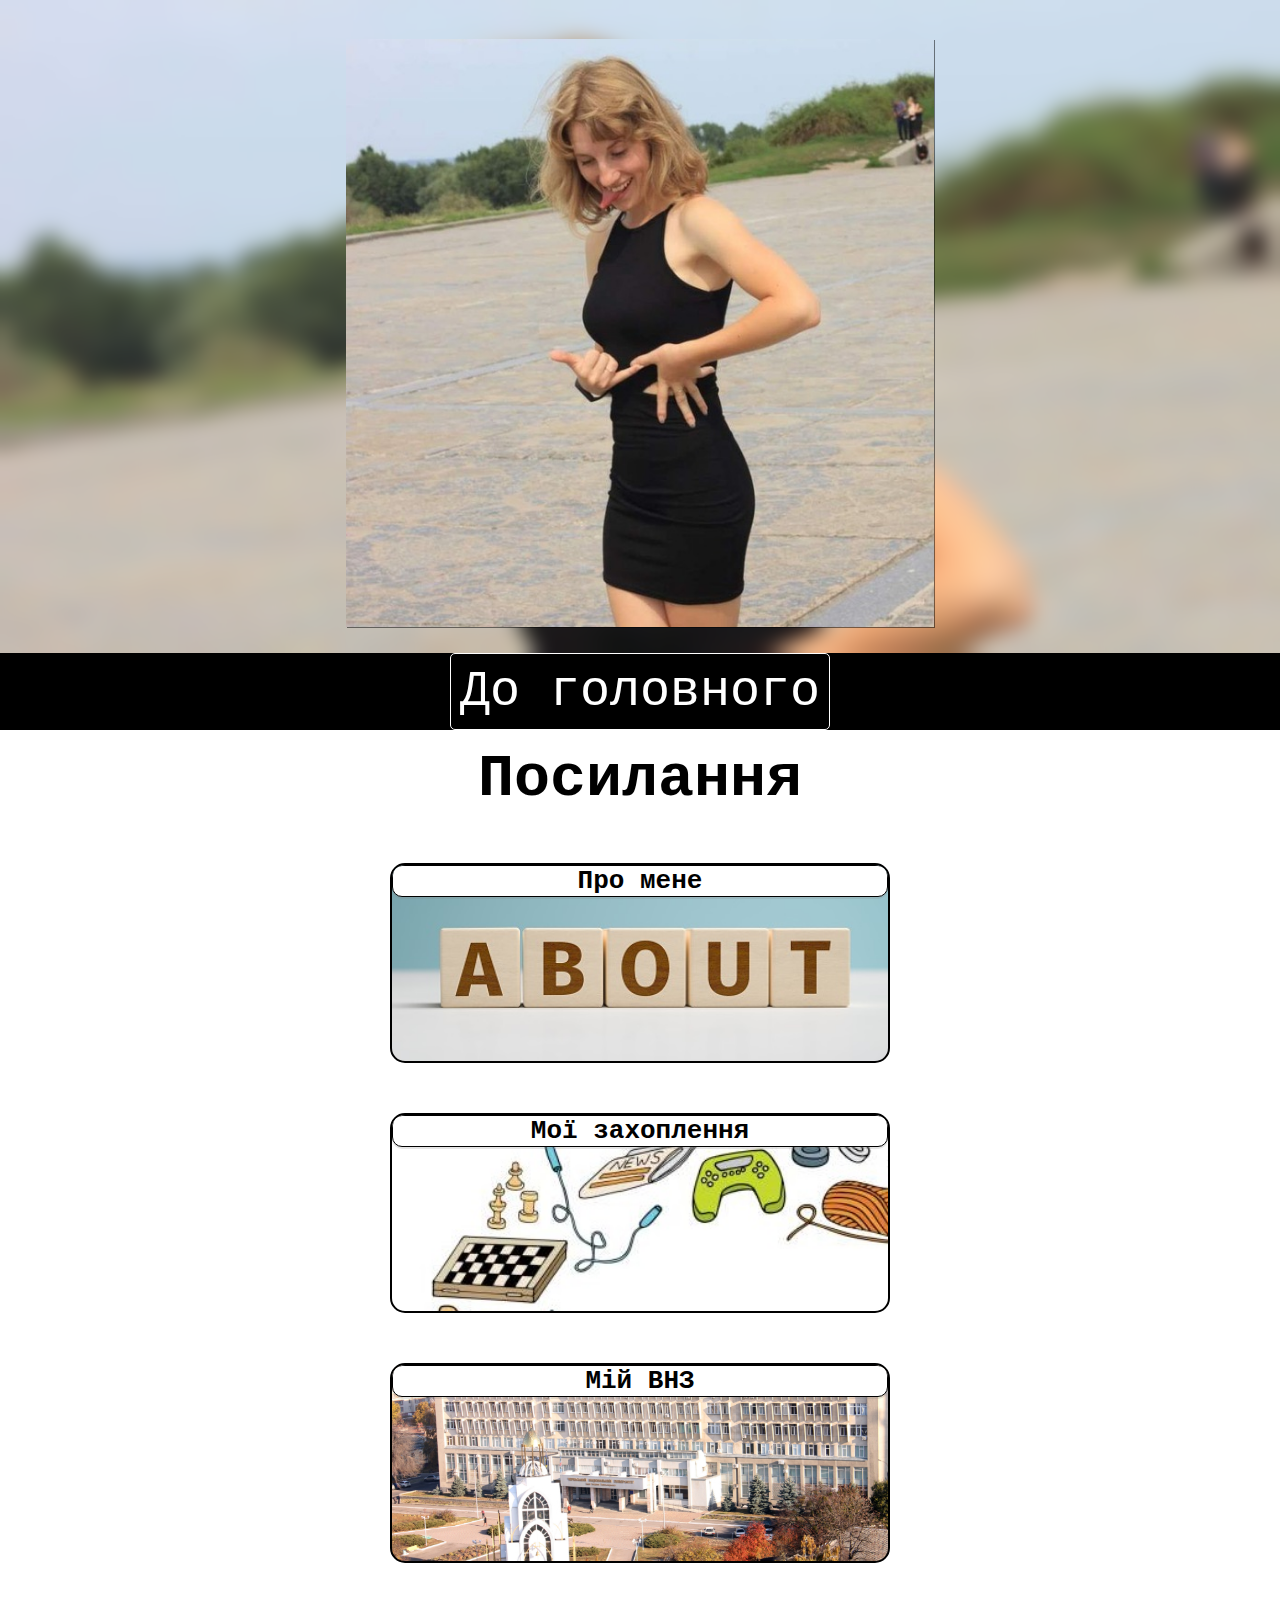
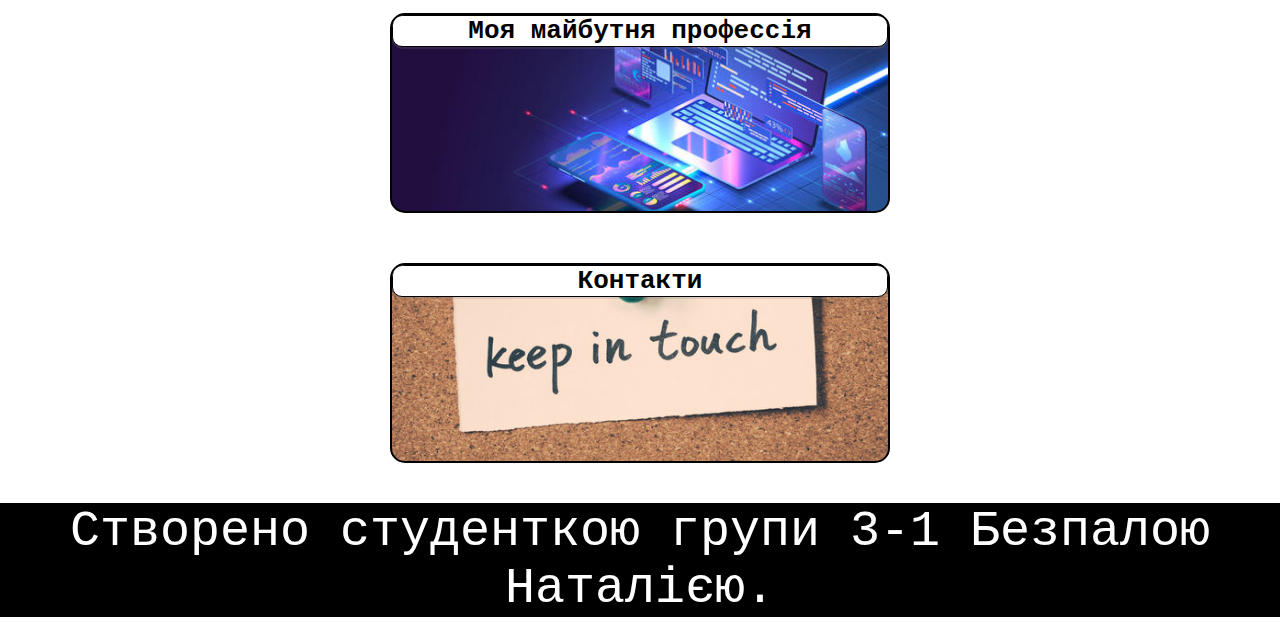
<file: index.html>
<!DOCTYPE html>
<html lang="en">
<head>
    <meta charset="UTF-8">
    <title>Мій сайт</title>
    <link rel="stylesheet" href="css/style.min.css">
    <meta name="viewport" content="width=device-width">
</head>
<body>
    <header class="header1">
        <div class="header__inner_image_wrapper1">
            <img src="" class="header__inner_image1">
        </div>
    </header>

    <div class="delimiter1">
        <button class="button_to_main1" onclick="scrollToMain()">До головного</button>
    </div>

    <main class="main1">
        <div class="wrapper">
            <h1 class="main__header1">Посилання</h1>
            <div class="main_links1">

                <div class="link_card1" style="background-image: url('assets/card_images/about.jpg')">
                    <div class="card__hidden_moveto1">
                        <h2 class="card__moveto_header1">Хто я, коротко та змістовно</h2>
                        <button class="card__moveto_button1">
                            <a href="about.html" class="card__moveto_link1">Перейти на сторінку</a>
                        </button>
                    </div>
                    <h1 class="card__header1">Про мене</h1>
                </div>

                <div class="link_card1" style="background-image: url('assets/card_images/hobby.jpg')">
                    <div class="card__hidden_moveto1">
                        <h2 class="card__moveto_header1">Розкажу, чим займаюсь у вільний час</h2>
                        <button class="card__moveto_button1">
                            <a href="hobbies.html" class="card__moveto_link1">Перейти на сторінку</a>
                        </button>
                    </div>
                    <h1 class="card__header1">Мої захоплення</h1>
                </div>

                <div class="link_card1" style="background-image: url('assets/card_images/chnu.jpg')">
                    <div class="card__hidden_moveto1">
                        <h2 class="card__moveto_header1">Дізнайся, який університет я обрала</h2>
                        <button class="card__moveto_button1">
                            <a href="chnu.html" class="card__moveto_link1">Перейти на сторінку</a>
                        </button>
                    </div>
                    <h1 class="card__header1">Мій ВНЗ</h1>
                </div>

                <div class="link_card1" style="background-image: url('assets/card_images/teacher.jpg')">
                    <div class="card__hidden_moveto1">
                        <h2 class="card__moveto_header1">Ким бажаю стати та чому</h2>
                        <button class="card__moveto_button1">
                            <a href="job.html" class="card__moveto_link1">Перейти на сторінку</a>
                        </button>
                    </div>
                    <h1 class="card__header1">Моя майбутня профессія</h1>
                </div>

                <div class="link_card1" style="background-image: url('assets/card_images/contacts.jpg')">
                    <div class="card__hidden_moveto1">
                        <h2 class="card__moveto_header1">Як до мене достучатись ?</h2>
                        <button class="card__moveto_button1">
                            <a href="contacts.html" class="card__moveto_link1">Перейти на сторінку</a>
                        </button>
                    </div>
                    <h1 class="card__header1">Контакти</h1>
                </div>

            </div>
        </div>
    </main>

    <footer class="footer">
        Створено студенткою групи 3-1 Безпалою Наталією.
    </footer>
</body>
<script src="script/index.js"></script>
</html>
</file>
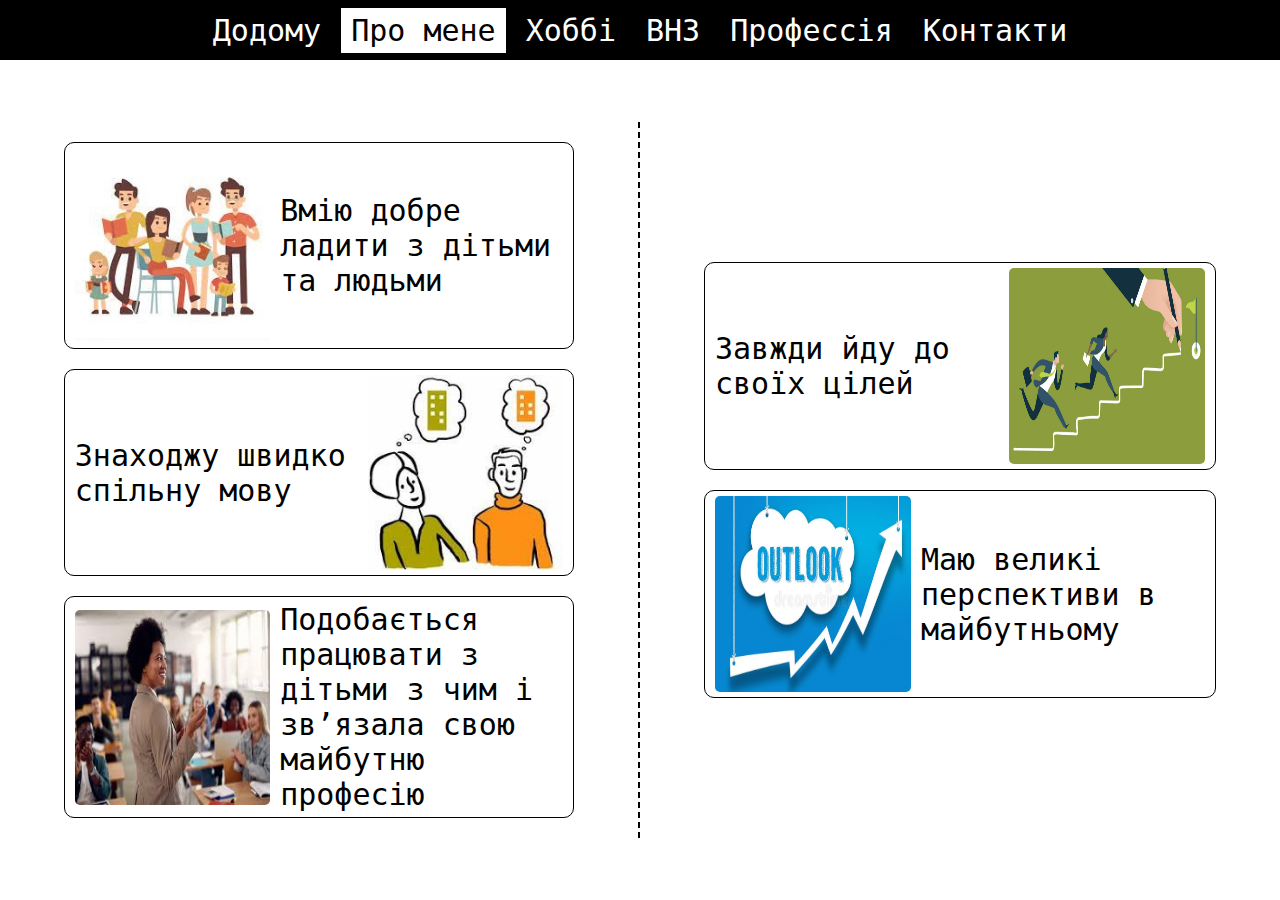
<file: about.html>
<!DOCTYPE html>
<html lang="en">
<head>
    <meta charset="UTF-8">
    <meta name="viewport">
    <title>Про мене</title>
    <link rel="stylesheet" href="css/style.min.css">
    <meta name="viewport" content="width=device-width">

</head>
<body>
    <header class="header">
        <nav class="navigation">
            <div class="link__wrapper">
                <a href="index.html" class="nav__link">Додому</a>
            </div>
            <div class="link__wrapper">
                <a href="about.html" class="nav__link nav__link_active">Про мене</a>
            </div>
            <div class="link__wrapper">
                <a href="hobbies.html" class="nav__link">Хоббі</a>
            </div>
            <div class="link__wrapper">
                <a href="chnu.html" class="nav__link">ВНЗ</a>
            </div>
            <div class="link__wrapper">
                <a href="job.html" class="nav__link">Профессія</a>
            </div>
            <div class="link__wrapper">
                <a href="contacts.html" class="nav__link">Контакти</a>
            </div>
        </nav>
    </header>

    <header class="header__mobile">
        <nav class="navigation">
            <div class="menu__wrapper">
                <div class="link__wrapper">
                    <a href="about.html" class="nav__link nav__link_active">Про мене</a>
                </div>
                <button class="menu__button" onclick="burger_menu_toggle()">
                    \/
                </button>
            </div>
            <div class="burger_menu_items">
                <a href="index.html" class="burger_menu_item">Додому</a>
                <a href="hobbies.html" class="burger_menu_item">Хоббі</a>
                <a href="chnu.html" class="burger_menu_item">ВНЗ</a>
                <a href="job.html" class="burger_menu_item">Профессія</a>
                <a href="contacts.html" class="burger_menu_item">Контакти</a>
            </div>
        </nav>
    </header>

    <main class="main main_grid">
        <div class="main__part">
            <div class="card card_intro_left">
                <img src="assets/about__cards_images/kids.jpg" alt="" class="card__image">
                <p class="card__text">Вмію добре ладити з дітьми та людьми</p>
            </div>
            <div class="card card__rightside card_intro_left">
                <img src="assets/about__cards_images/get_each_other.jpg" alt="" class="card__image">
                <p class="card__text">Знаходжу швидко спільну мову</p>
            </div>
            <div class="card card_intro_left">
                <img src="assets/about__cards_images/teacher.jpg" alt="" class="card__image">
                <p class="card__text">Подобається працювати з дітьми з чим і зв’язала свою майбутню професію</p>
            </div>
        </div>
        <div class="main__part">
            <div class="card card__rightside card_intro_right">
                <img src="assets/about__cards_images/goal.jpg" alt="" class="card__image">
                <p class="card__text">Завжди йду до своїх цілей</p>
            </div>
            <div class="card card_intro_right">
                <img src="assets/about__cards_images/outlook.jpg" alt="" class="card__image">
                <p class="card__text">Маю великі перспективи в майбутньому</p>
            </div>
        </div>
    </main>

    <section class="mobile_main">
        <div class="card card_intro_left">
            <img src="assets/about__cards_images/kids.jpg" alt="" class="card__image">
            <p class="card__text">Вмію добре ладити з дітьми та людьми</p>
        </div>
        <div class="card card__rightside card_intro_left">
            <img src="assets/about__cards_images/get_each_other.jpg" alt="" class="card__image">
            <p class="card__text">Знаходжу швидко спільну мову</p>
        </div>
        <div class="card card_intro_left">
            <img src="assets/about__cards_images/teacher.jpg" alt="" class="card__image">
            <p class="card__text">Подобається працювати з дітьми з чим і зв’язала свою майбутню професію</p>
        </div>
        <div class="card card__rightside card_intro_right">
            <img src="assets/about__cards_images/goal.jpg" alt="" class="card__image">
            <p class="card__text">Завжди йду до своїх цілей</p>
        </div>
        <div class="card card_intro_right">
            <img src="assets/about__cards_images/outlook.jpg" alt="" class="card__image">
            <p class="card__text">Маю великі перспективи в майбутньому</p>
        </div>
    </section>

</body>
<script src="script/page.js"></script>

</html>
</file>
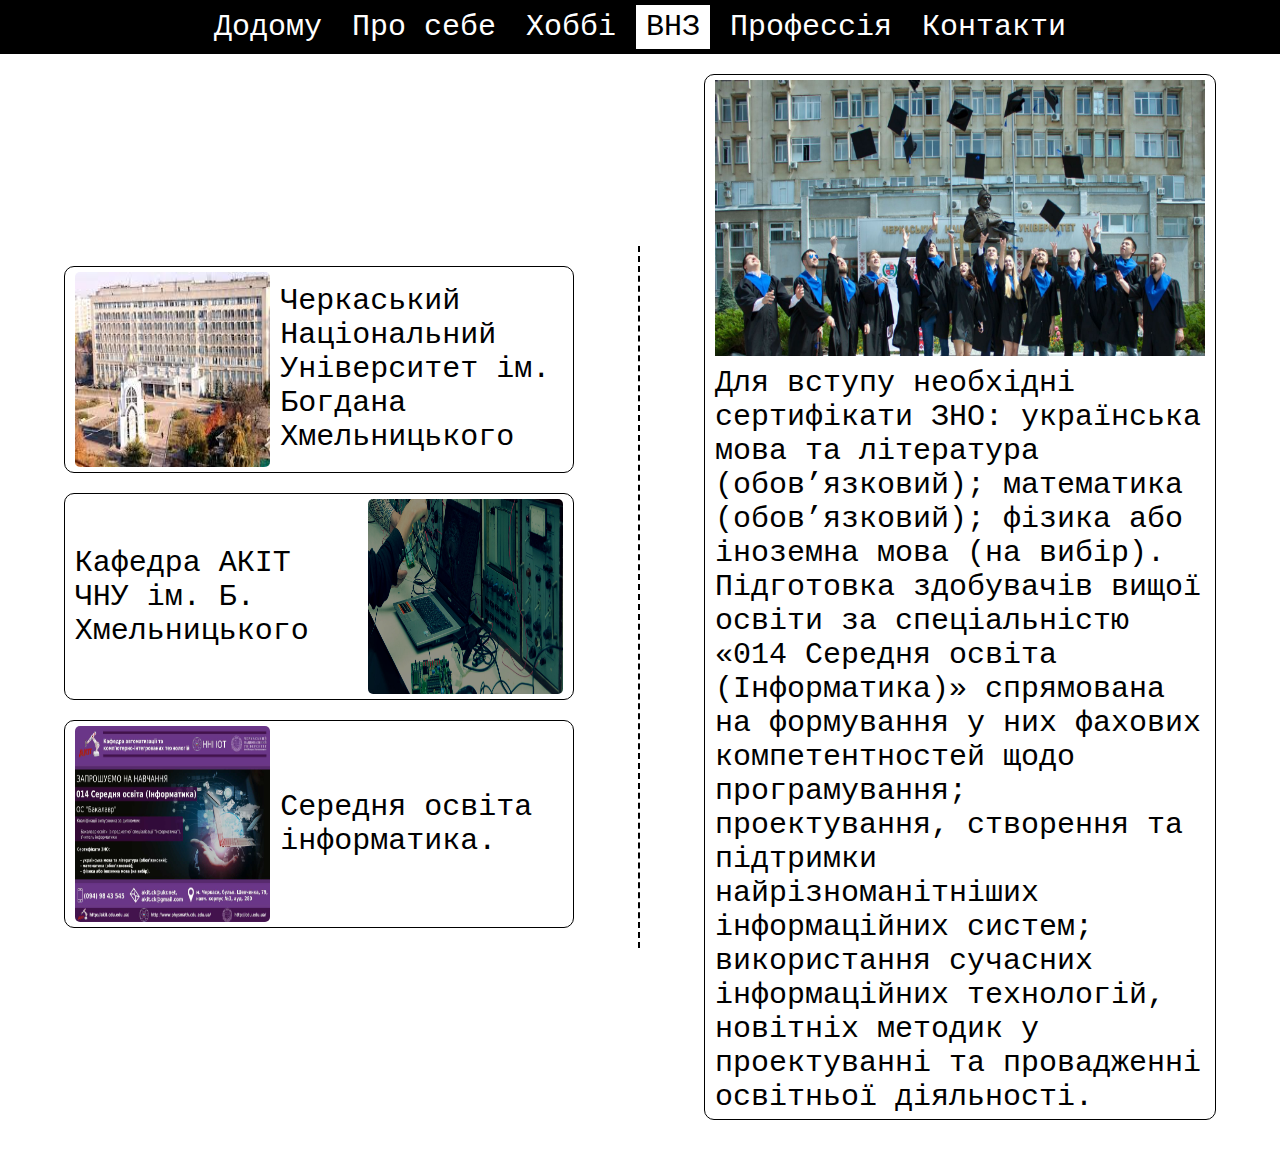
<file: chnu.html>
<!DOCTYPE html>
<html lang="en">
<head>
    <meta charset="UTF-8">
    <title>ЧНУ</title>
    <link rel="stylesheet" href="css/style.min.css">
    <meta name="viewport" content="width=device-width">

</head>
<body>
<header class="header">
    <nav class="navigation">
        <div class="link__wrapper">
            <a href="index.html" class="nav__link">Додому</a>
        </div>
        <div class="link__wrapper">
            <a href="about.html" class="nav__link">Про себе</a>
        </div>
        <div class="link__wrapper">
            <a href="hobbies.html" class="nav__link">Хоббі</a>
        </div>
        <div class="link__wrapper">
            <a href="chnu.html" class="nav__link nav__link_active">ВНЗ</a>
        </div>
        <div class="link__wrapper">
            <a href="job.html" class="nav__link">Профессія</a>
        </div>
        <div class="link__wrapper">
            <a href="contacts.html" class="nav__link">Контакти</a>
        </div>
    </nav>
</header>

<header class="header__mobile">
    <nav class="navigation">
        <div class="menu__wrapper">
            <div class="link__wrapper">
                <a href="job.html" class="nav__link nav__link_active">ВНЗ</a>
            </div>
            <button class="menu__button" onclick="burger_menu_toggle()">
                \/
            </button>
        </div>
        <div class="burger_menu_items">
            <a href="index.html" class="burger_menu_item">Додому</a>
            <a href="about.html" class="burger_menu_item">Про мене</a>
            <a href="hobbies.html" class="burger_menu_item">Хоббі</a>
            <a href="chnu.html" class="burger_menu_item">Профессія</a>
            <a href="contacts.html" class="burger_menu_item">Контакти</a>
        </div>
    </nav>
</header>

<main class="main main_grid">
    <div class="main__part">
        <div class="card card_intro_left">
            <img src="assets/chnu/chnu.jpg" alt="" class="card__image">
            <p class="card__text">Черкаський Національний Університет ім. Богдана Хмельницького</p>
        </div>
        <div class="card card__rightside card_intro_left">
            <img src="assets/chnu/akit.jpg" alt="" class="card__image">
            <p class="card__text">Кафедра АКІТ ЧНУ ім. Б. Хмельницького</p>
        </div>
        <div class="card card_intro_left">
            <img src="assets/chnu/subject.jpg" alt="" class="card__image">
            <p class="card__text">Середня освіта інформатика.</p>
        </div>
    </div>
    <div class="main__part">
        <div class="post card_intro_right card">
            <img src="assets/chnu/chnu_post.jpg" alt="" class="post__image">
            <p class="card__text">Для вступу необхідні сертифікати ЗНО: українська мова та література (обов’язковий);
                математика (обов’язковий); фізика або іноземна мова (на вибір).
                Підготовка здобувачів вищої освіти за спеціальністю «014 Середня освіта (Інформатика)» спрямована на
                формування у них фахових компетентностей щодо програмування; проектування, створення та підтримки
                найрізноманітніших інформаційних систем; використання сучасних інформаційних технологій, новітніх
                методик у проектуванні та провадженні освітньої діяльності.</p>
        </div>
    </div>
</main>

<section class="mobile_main">
    <div class="card card_intro_left">
        <img src="assets/chnu/chnu.jpg" alt="" class="card__image">
        <p class="card__text">Черкаський Національний Університет ім. Богдана Хмельницького</p>
    </div>
    <div class="card card__rightside card_intro_left">
        <img src="assets/chnu/akit.jpg" alt="" class="card__image">
        <p class="card__text">Кафедра АКІТ ЧНУ ім. Б. Хмельницького</p>
    </div>
    <div class="card card_intro_left">
        <img src="assets/chnu/subject.jpg" alt="" class="card__image">
        <p class="card__text">Середня освіта інформатика.</p>
    </div>
    <div class="post card_intro_right card">
        <img src="assets/chnu/chnu_post.jpg" alt="" class="post__image">
        <p class="card__text">Для вступу необхідні сертифікати ЗНО: українська мова та література (обов’язковий);
            математика (обов’язковий); фізика або іноземна мова (на вибір).
            Підготовка здобувачів вищої освіти за спеціальністю «014 Середня освіта (Інформатика)» спрямована на
            формування у них фахових компетентностей щодо програмування; проектування, створення та підтримки
            найрізноманітніших інформаційних систем; використання сучасних інформаційних технологій, новітніх
            методик у проектуванні та провадженні освітньої діяльності.</p>
    </div>
</section>

</body>
<script src="script/page.js"></script>
</html>
</file>
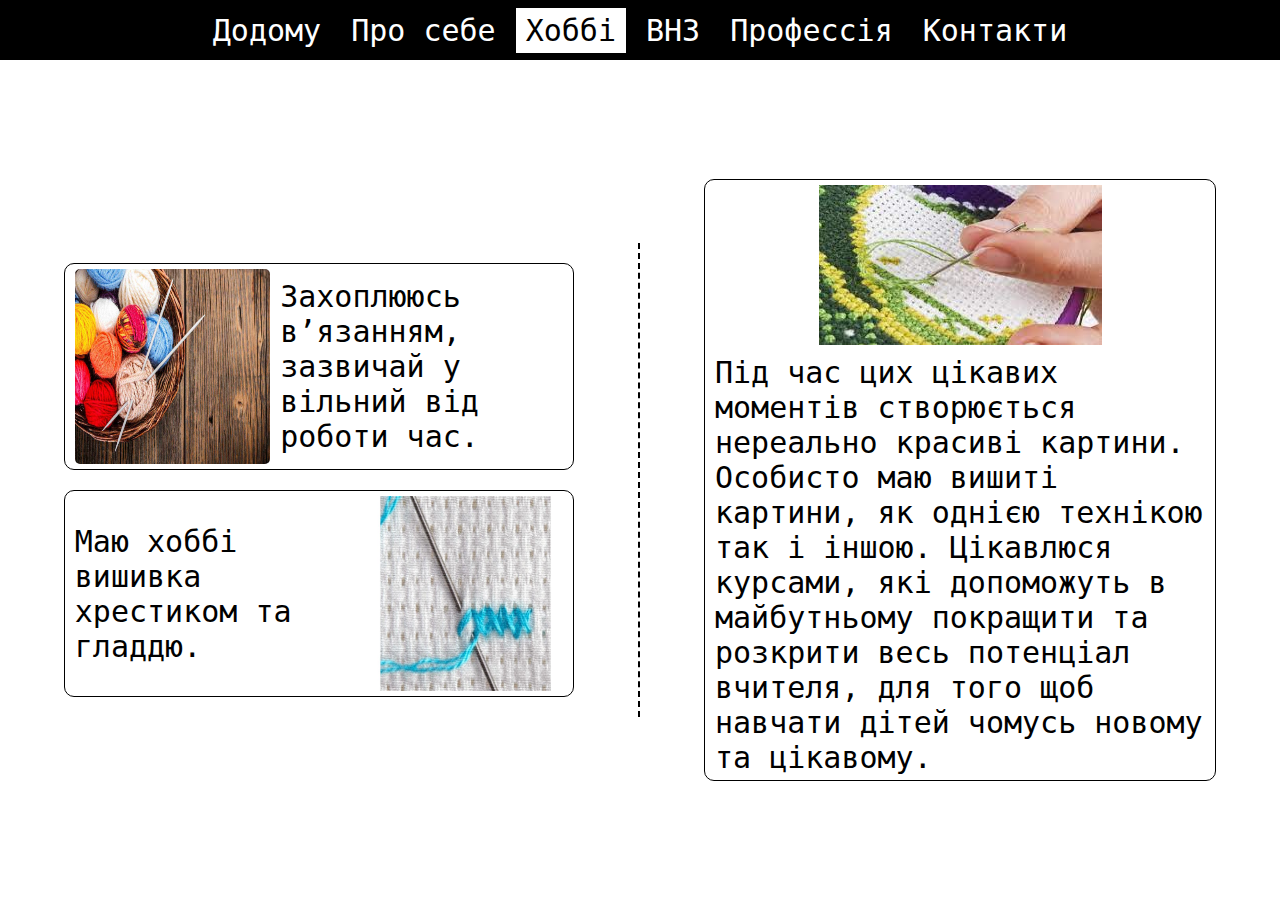
<file: hobbies.html>
<!DOCTYPE html>
<html lang="en">
<head>
    <meta charset="UTF-8">
    <title>Хоббі</title>
    <link rel="stylesheet" href="css/style.min.css">
    <meta name="viewport" content="width=device-width">
</head>
<body>
<header class="header">
    <nav class="navigation">
        <div class="link__wrapper">
            <a href="index.html" class="nav__link">Додому</a>
        </div>
        <div class="link__wrapper">
            <a href="about.html" class="nav__link">Про себе</a>
        </div>
        <div class="link__wrapper">
            <a href="hobbies.html" class="nav__link nav__link_active">Хоббі</a>
        </div>
        <div class="link__wrapper">
            <a href="chnu.html" class="nav__link">ВНЗ</a>
        </div>
        <div class="link__wrapper">
            <a href="job.html" class="nav__link">Профессія</a>
        </div>
        <div class="link__wrapper">
            <a href="contacts.html" class="nav__link">Контакти</a>
        </div>
    </nav>
</header>

<header class="header__mobile">
    <nav class="navigation">
        <div class="menu__wrapper">
            <div class="link__wrapper">
                <a href="hobbies.html" class="nav__link nav__link_active">Хоббі</a>
            </div>
            <button class="menu__button" onclick="burger_menu_toggle()">
                \/
            </button>
        </div>
        <div class="burger_menu_items">
            <a href="index.html" class="burger_menu_item">Додому</a>
            <a href="about.html" class="burger_menu_item">Про мене</a>
            <a href="chnu.html" class="burger_menu_item">ВНЗ</a>
            <a href="job.html" class="burger_menu_item">Профессія</a>
            <a href="contacts.html" class="burger_menu_item">Контакти</a>
        </div>
    </nav>
</header>

<main class="main main_grid">
    <div class="main__part">
        <div class="card card_intro_left">
            <img src="assets/hobbies__cards_images/knitting.jpg" alt="" class="card__image">
            <p class="card__text">Захоплююсь в’язанням, зазвичай у вільний від роботи час.</p>
        </div>
        <div class="card card__rightside card_intro_left">
            <img src="assets/hobbies__cards_images/cross.jpg" alt="" class="card__image">
            <p class="card__text">Маю хоббі вишивка хрестиком та гладдю.</p>
        </div>
    </div>
    <div class="main__part">
        <div class="post card_intro_right card">
            <img src="assets/hobbies__cards_images/picture.jpg" alt="" class="post__image">
            <p class="card__text">Під час цих цікавих моментів створюється нереально красиві картини. Особисто маю вишиті
                картини, як однією технікою так і іншою. Цікавлюся курсами, які допоможуть в майбутньому покращити та
                розкрити весь потенціал вчителя, для того щоб навчати дітей чомусь новому та цікавому.</p>
        </div>
    </div>
</main>

<section class="mobile_main">
    <div class="card card_intro_left">
        <img src="assets/hobbies__cards_images/knitting.jpg" alt="" class="card__image">
        <p class="card__text">Захоплююсь в’язанням, зазвичай у вільний від роботи час.</p>
    </div>
    <div class="card card__rightside card_intro_left">
        <img src="assets/hobbies__cards_images/cross.jpg" alt="" class="card__image">
        <p class="card__text">Маю хоббі вишивка хрестиком та гладдю.</p>
    </div>
    <div class="post card_intro_right card">
        <img src="assets/hobbies__cards_images/picture.jpg" alt="" class="post__image">
        <p class="card__text">Під час цих цікавих моментів створюється нереально красиві картини. Особисто маю вишиті
            картини, як однією технікою так і іншою. Цікавлюся курсами, які допоможуть в майбутньому покращити та
            розкрити весь потенціал вчителя, для того щоб навчати дітей чомусь новому та цікавому.</p>
    </div>
</section>

</body>
<script src="script/page.js"></script>
</html>
</file>
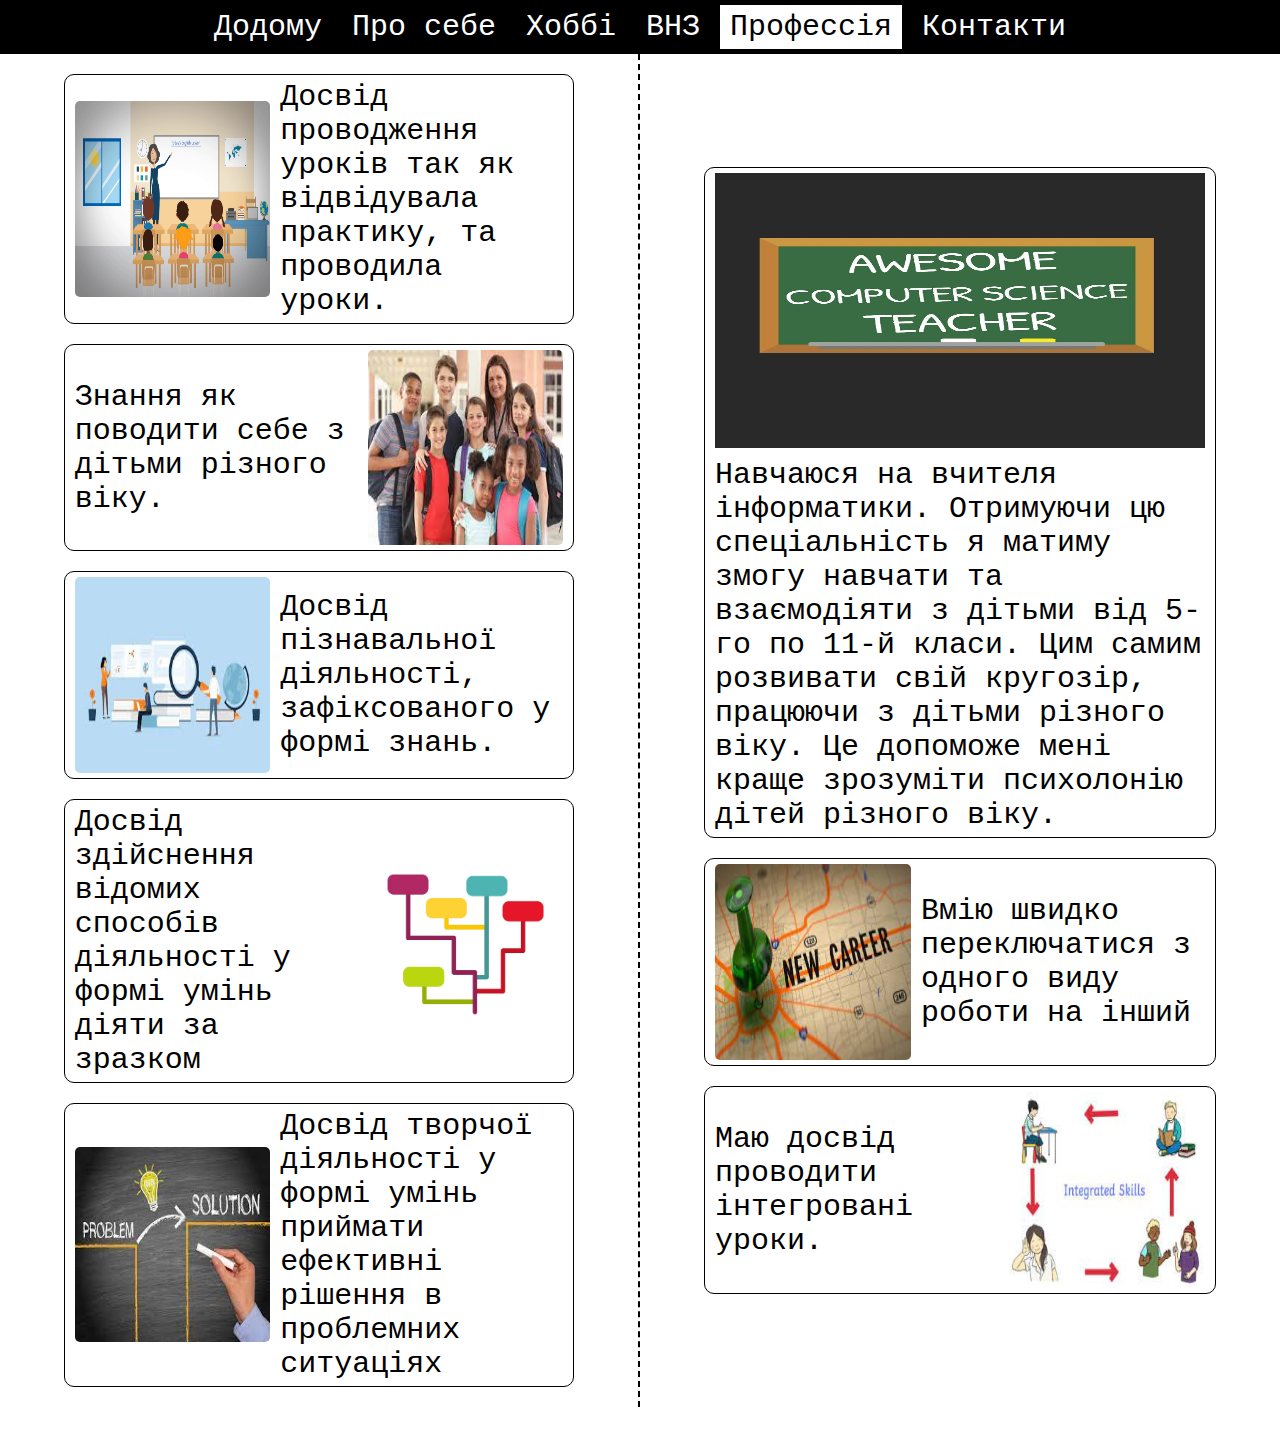
<file: job.html>
<!DOCTYPE html>
<html lang="en">
<head>
    <meta charset="UTF-8">
    <title>Профессія</title>
    <link rel="stylesheet" href="css/style.min.css">
    <meta name="viewport" content="width=device-width">

</head>
<body>
<header class="header">
    <nav class="navigation">
        <div class="link__wrapper">
            <a href="index.html" class="nav__link">Додому</a>
        </div>
        <div class="link__wrapper">
            <a href="about.html" class="nav__link">Про себе</a>
        </div>
        <div class="link__wrapper">
            <a href="hobbies.html" class="nav__link">Хоббі</a>
        </div>
        <div class="link__wrapper">
            <a href="chnu.html" class="nav__link">ВНЗ</a>
        </div>
        <div class="link__wrapper">
            <a href="job.html" class="nav__link nav__link_active">Профессія</a>
        </div>
        <div class="link__wrapper">
            <a href="contacts.html" class="nav__link">Контакти</a>
        </div>
    </nav>
</header>


<header class="header__mobile">
    <nav class="navigation">
        <div class="menu__wrapper">
            <div class="link__wrapper">
                <a href="job.html" class="nav__link nav__link_active">Профессія</a>
            </div>
            <button class="menu__button" onclick="burger_menu_toggle()">
                \/
            </button>
        </div>
        <div class="burger_menu_items">
            <a href="index.html" class="burger_menu_item">Додому</a>
            <a href="about.html" class="burger_menu_item">Про мене</a>
            <a href="hobbies.html" class="burger_menu_item">Хоббі</a>
            <a href="chnu.html" class="burger_menu_item">ВНЗ</a>
            <a href="contacts.html" class="burger_menu_item">Контакти</a>
        </div>
    </nav>
</header>

<main class="main main_grid">
    <div class="main__part">
        <div class="card card_intro_left">
            <img src="assets/job/lesson.jpg" alt="" class="card__image">
            <p class="card__text">Досвід проводження уроків так як відвідувала практику, та проводила уроки.</p>
        </div>
        <div class="card card__rightside card_intro_left">
            <img src="assets/job/children.jpg" alt="" class="card__image">
            <p class="card__text">Знання як поводити себе з дітьми різного віку.</p>
        </div>
        <div class="card card_intro_left">
            <img src="assets/job/researching.jpg" alt="" class="card__image">
            <p class="card__text">Досвід пізнавальної діяльності, зафіксованого у формі знань.</p>
        </div>
        <div class="card card__rightside card_intro_left">
            <img src="assets/job/scheme.jpg" alt="" class="card__image">
            <p class="card__text">Досвід здійснення відомих способів діяльності у формі умінь діяти за зразком</p>
        </div>
        <div class="card card_intro_left">
            <img src="assets/job/solution.jpg" alt="" class="card__image">
            <p class="card__text">Досвід творчої діяльності у формі умінь приймати ефективні рішення в проблемних
                ситуаціях</p>
        </div>
    </div>
    <div class="main__part">
        <div class="post card_intro_right card">
            <img src="assets/job/CS_teacher.jpg" alt="" class="post__image">
            <p class="card__text">Навчаюся на вчителя інформатики. Отримуючи цю спеціальність я матиму змогу навчати та
                взаємодіяти з дітьми від 5-го по 11-й класи. Цим самим розвивати свій кругозір, працюючи з дітьми
                різного віку. Це допоможе мені краще зрозуміти психолонію дітей різного віку.</p>
        </div>
        <div class="card card_intro_right">
            <img src="assets/job/switch_job.jpg" alt="" class="card__image">
            <p class="card__text">Вмію швидко переключатися з одного виду роботи на інший</p>
        </div>
        <div class="card card__rightside card_intro_right">
            <img src="assets/job/integrated.jpg" alt="" class="card__image">
            <p class="card__text">Маю досвід проводити інтегровані уроки.</p>
        </div>
    </div>
</main>

<section class="mobile_main">
    <div class="card card_intro_left">
        <img src="assets/job/lesson.jpg" alt="" class="card__image">
        <p class="card__text">Досвід проводження уроків так як відвідувала практику, та проводила уроки.</p>
    </div>
    <div class="card card__rightside card_intro_left">
        <img src="assets/job/children.jpg" alt="" class="card__image">
        <p class="card__text">Знання як поводити себе з дітьми різного віку.</p>
    </div>
    <div class="card card_intro_left">
        <img src="assets/job/researching.jpg" alt="" class="card__image">
        <p class="card__text">Досвід пізнавальної діяльності, зафіксованого у формі знань.</p>
    </div>
    <div class="card card__rightside card_intro_left">
        <img src="assets/job/scheme.jpg" alt="" class="card__image">
        <p class="card__text">Досвід здійснення відомих способів діяльності у формі умінь діяти за зразком</p>
    </div>
    <div class="card card_intro_left">
        <img src="assets/job/solution.jpg" alt="" class="card__image">
        <p class="card__text">Досвід творчої діяльності у формі умінь приймати ефективні рішення в проблемних
            ситуаціях</p>
    </div>
    <div class="post card_intro_right card">
        <img src="assets/job/CS_teacher.jpg" alt="" class="post__image">
        <p class="card__text">Навчаюся на вчителя інформатики. Отримуючи цю спеціальність я матиму змогу навчати та
            взаємодіяти з дітьми від 5-го по 11-й класи. Цим самим розвивати свій кругозір, працюючи з дітьми
            різного віку. Це допоможе мені краще зрозуміти психолонію дітей різного віку.</p>
    </div>
    <div class="card card_intro_right">
        <img src="assets/job/switch_job.jpg" alt="" class="card__image">
        <p class="card__text">Вмію швидко переключатися з одного виду роботи на інший</p>
    </div>
    <div class="card card__rightside card_intro_right">
        <img src="assets/job/integrated.jpg" alt="" class="card__image">
        <p class="card__text">Маю досвід проводити інтегровані уроки.</p>
    </div>
</section>

</body>
<script src="script/page.js"></script>
</html>
</file>
<file: css/style.min.css>
.header{height:60px;background:#000;width:100%;padding-block:5px}.link__wrapper{height:100%;display:flex;align-items:center;position:relative;overflow:hidden}.link__wrapper::after{content:"";position:absolute;width:100%;height:2px;background:#fff;bottom:0;transform:translateX(-105%);transition:.3s ease-in}.link__wrapper:hover::after{transform:translateX(0)}.link__wrapper:hover{font-weight:bold}.nav__link{text-decoration:none;color:#fff;min-width:fit-content;font-size:30px;padding:5px 10px}.navigation{display:flex;justify-content:center;align-items:center;height:100%;gap:10px}.nav__link_active{background:#fff;color:#000}*{margin:0;padding:0;box-sizing:border-box;font-family:monospace}body{height:100vh}.delimiter1{height:10%;display:flex;justify-content:center;align-items:center;background:#000}.button_to_main1{color:#fff;font-size:50px;background:none;border-radius:5px;border:1px solid #fff;padding:9px}.button_to_main1:hover{color:#000;background:#fff;padding:9px;cursor:pointer}.footer{display:block;margin-top:40px;color:#fff;background:#000;font-size:50px;text-align:center}.header1{height:90%;width:100%;background-repeat:no-repeat;background-size:cover;background-position:top;display:flex;flex-direction:column}.header__inner_image_wrapper1{height:100%;backdrop-filter:blur(10px);display:flex;align-items:center;justify-content:center}.header__inner_image1{max-height:90%;max-width:90%;display:block;margin-inline:auto;margin-top:1%;box-shadow:1px 1px rgba(1,1,1,.5)}.main1{margin-top:15px}.main__header1{display:block;margin-inline:auto;width:fit-content;font-size:60px}.main_links1{display:flex;flex-direction:column}.link_card1{height:200px;width:500px;margin-inline:auto;border-radius:15px;border:2px solid #000;margin-top:50px;position:relative;overflow:hidden;background-repeat:no-repeat;background-size:cover;background-position:center}.link_card1:hover .card__hidden_moveto1{transform:translateY(0)}.card__header1{width:100%;text-align:center;border-radius:10px;border:1px solid #000;box-shadow:0 2px rgba(128,128,128,.2);background:#fff}.card__hidden_moveto1{position:absolute;height:100%;width:100%;display:flex;flex-direction:column;transform:translateY(100%);transition:ease-in-out .3s;z-index:100;background:#000;justify-content:space-around;align-items:center}.card__moveto_header1{color:#fff;font-weight:bold;text-align:center;font-size:35px}.card__moveto_link1{text-decoration:none;color:#fff;font-size:25px}.card__moveto_button1{border:1px solid #fff;background:none;width:200px;min-height:fit-content;cursor:pointer;margin-inline:auto;border-radius:5px}@media(max-width: 900px){.link_card1{width:90%}.button_to_main1{border:none}.button_to_main1:active{background:none;color:#fff}.button_to_main1:hover{background:none;color:#fff}}*{margin:0;padding:0;box-sizing:border-box;font-family:monospace}body{height:100vh;display:flex;flex-direction:column}.main{display:flex;align-items:center;justify-content:center;flex-grow:1}.contact{text-align:center}.header__mobile{display:none;height:60px;background:#000;width:100%;padding-block:5px}.burger_menu_items{display:none}@media(max-width: 900px){.header{display:none}.header__mobile{display:flex;align-items:center;justify-content:space-around}.header{display:none}.header__mobile{display:flex;flex-direction:column;justify-content:flex-start;align-items:center}.menu__wrapper{display:flex}.burger_menu_items{display:none}.burger_menu_item{background:#000;padding:5px 10px;font-size:30px;color:#fff;text-decoration:none;width:100%}.burger_menu_items.active{display:flex;flex-direction:column;z-index:100;width:100%}.menu__button{background:none;color:#fff;font-size:30px;border:1px solid #fff}.navigation{display:flex;flex-direction:column;align-items:center;justify-content:flex-start}}*{margin:0;padding:0;box-sizing:border-box;font-family:monospace}body{height:100vh;display:flex;flex-direction:column;overflow-x:hidden}.main{flex-grow:1}.main_grid{display:grid;grid-template-columns:50% 50%}.main__part:first-child{border-right:2px dashed #000}.main__part{display:flex;flex-direction:column;align-items:center;padding-block:10px;justify-content:space-around}.card{height:fit-content;word-wrap:break-word;width:80%;max-height:fit-content;border:1px solid #000;display:flex;align-items:center;padding:5px 10px;border-radius:10px;gap:10px;margin-block:10px}.card__rightside{flex-direction:row-reverse}.card__image{max-width:40%;aspect-ratio:1/1;flex-shrink:1;border-radius:5px}.card__text{font-size:30px;flex-grow:1}.card_intro_left{transform:translateX(-200%);transition:.5s ease-in}.card_intro_right{transform:translateX(200%);transition:.5s ease-in}.post{border:1px solid #000;align-items:center;flex-direction:column;height:fit-content}.post__image{max-width:100%;aspect-ratio:16/9}.mobile_main{display:none}.header__mobile{display:none;height:60px;background:#000;width:100%;padding-block:5px}.burger_menu_items{display:none}@media(max-width: 900px){.main{display:none}.mobile_main{display:flex;flex-grow:1;flex-direction:column;align-items:center;justify-content:space-around}.card__text{font-size:20px}.header{display:none}.header__mobile{display:flex;flex-direction:column;justify-content:flex-start;align-items:center}.menu__wrapper{display:flex}.burger_menu_items{display:none}.burger_menu_item{background:#000;padding:5px 10px;font-size:30px;color:#fff;text-decoration:none;width:100%}.burger_menu_items.active{display:flex;flex-direction:column;z-index:100;width:100%}.menu__button{background:none;color:#fff;font-size:30px;border:1px solid #fff}.navigation{display:flex;flex-direction:column;align-items:center;justify-content:flex-start}}/*# sourceMappingURL=style.min.css.map */
</file>
